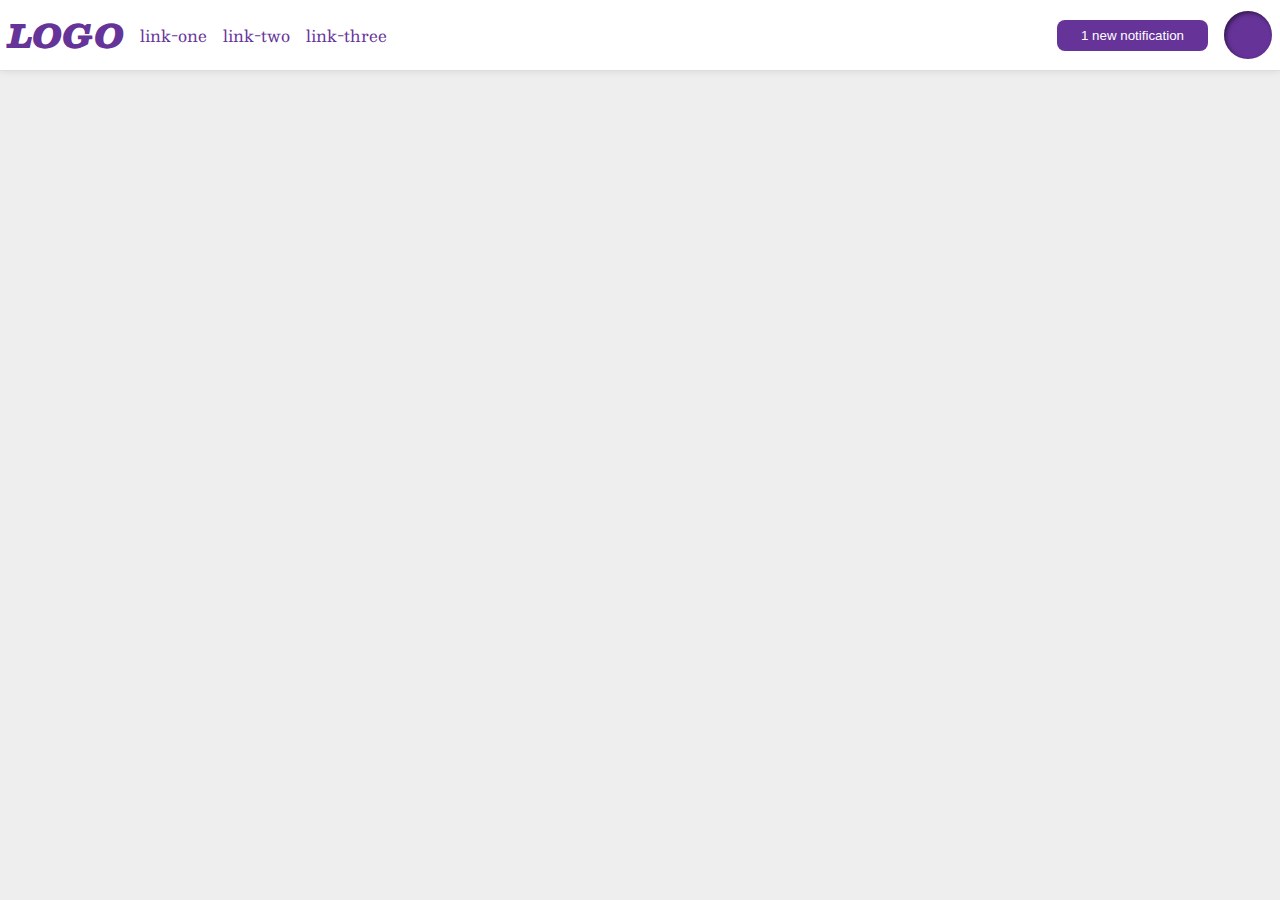
<file: flex/03-flex-header-2/index.html>
<!DOCTYPE html>
<html lang="en">
<head>
  <meta charset="UTF-8">
  <meta http-equiv="X-UA-Compatible" content="IE=edge">
  <meta name="viewport" content="width=device-width, initial-scale=1.0">
  <title>Flex Header 2</title>
  <link rel="stylesheet" href="style.css">
</head>
<body>
  <div class="header">
    <div class="left-items">
      <div class="logo">
        LOGO
      </div>
      <ul class="links">
        <li><a href="google.com">link-one</a></li>
        <li><a href="google.com">link-two</a></li>
        <li><a href="google.com">link-three</a></li>
      </ul>
    </div>
    <div class="right-items">
      <button class="notifications">
        1 new notification
      </button>
      <div class="profile-image"></div>
    </div>
  </div>
</body>
</html>
</file>
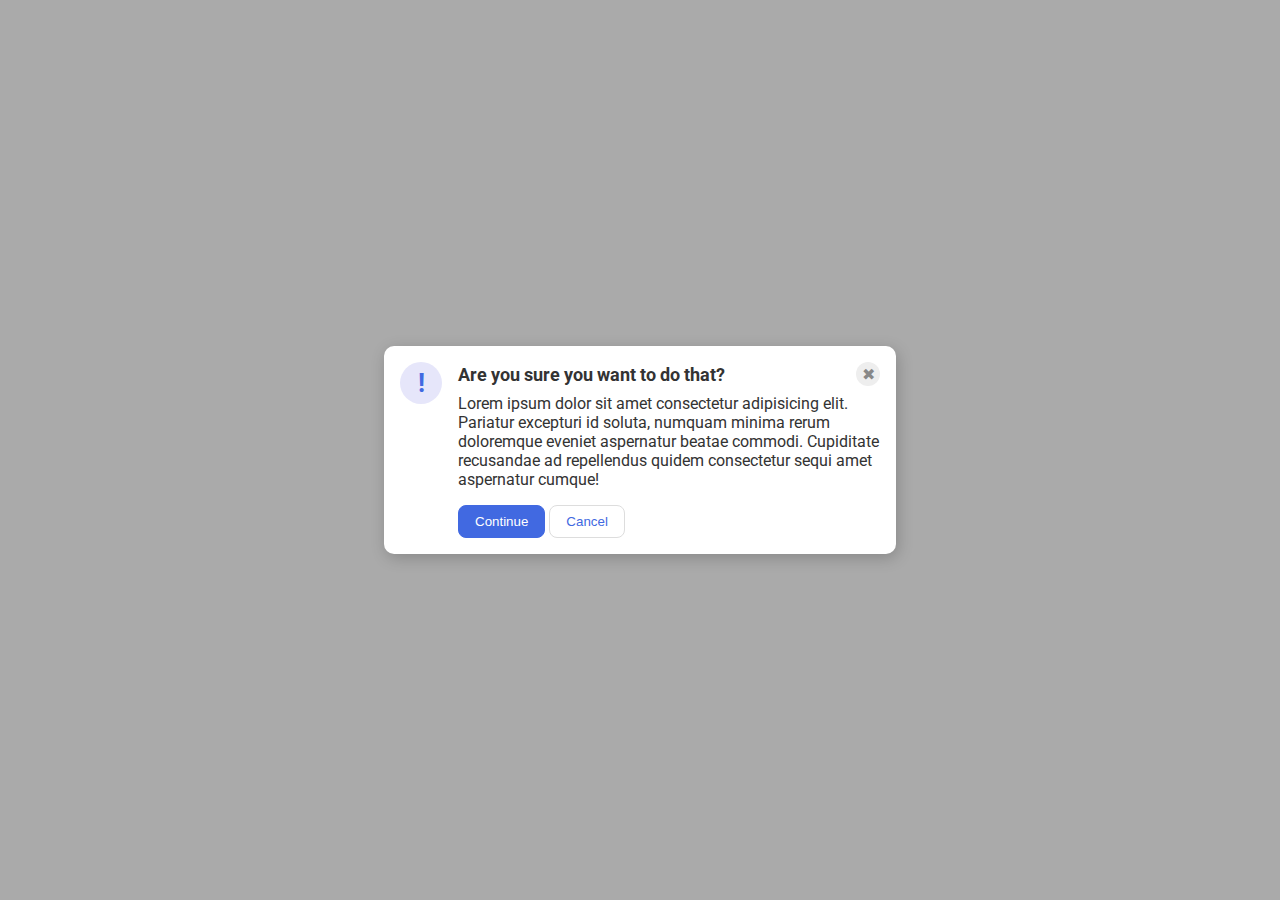
<file: flex/05-flex-modal/index.html>
<!DOCTYPE html>
<html lang="en">
<head>
  <meta charset="UTF-8">
  <meta http-equiv="X-UA-Compatible" content="IE=edge">
  <meta name="viewport" content="width=device-width, initial-scale=1.0">
  <link rel="stylesheet" href="style.css">
  <title>Modal</title>
</head>
<body>
  <div class="modal">
    <div class="icon">!</div>
    <div class="container">
      <div class="header">Are you sure you want to do that?
        <div class="close-button">✖</div>
      </div>
      <div class="text">Lorem ipsum dolor sit amet consectetur adipisicing elit. Pariatur excepturi id soluta, numquam minima rerum doloremque eveniet aspernatur beatae commodi. Cupiditate recusandae ad repellendus quidem consectetur sequi amet aspernatur cumque!</div>
      <button class="continue">Continue</button>
      <button class="cancel">Cancel</button>
    </div>
  </div>
</body>
</html>
</file>
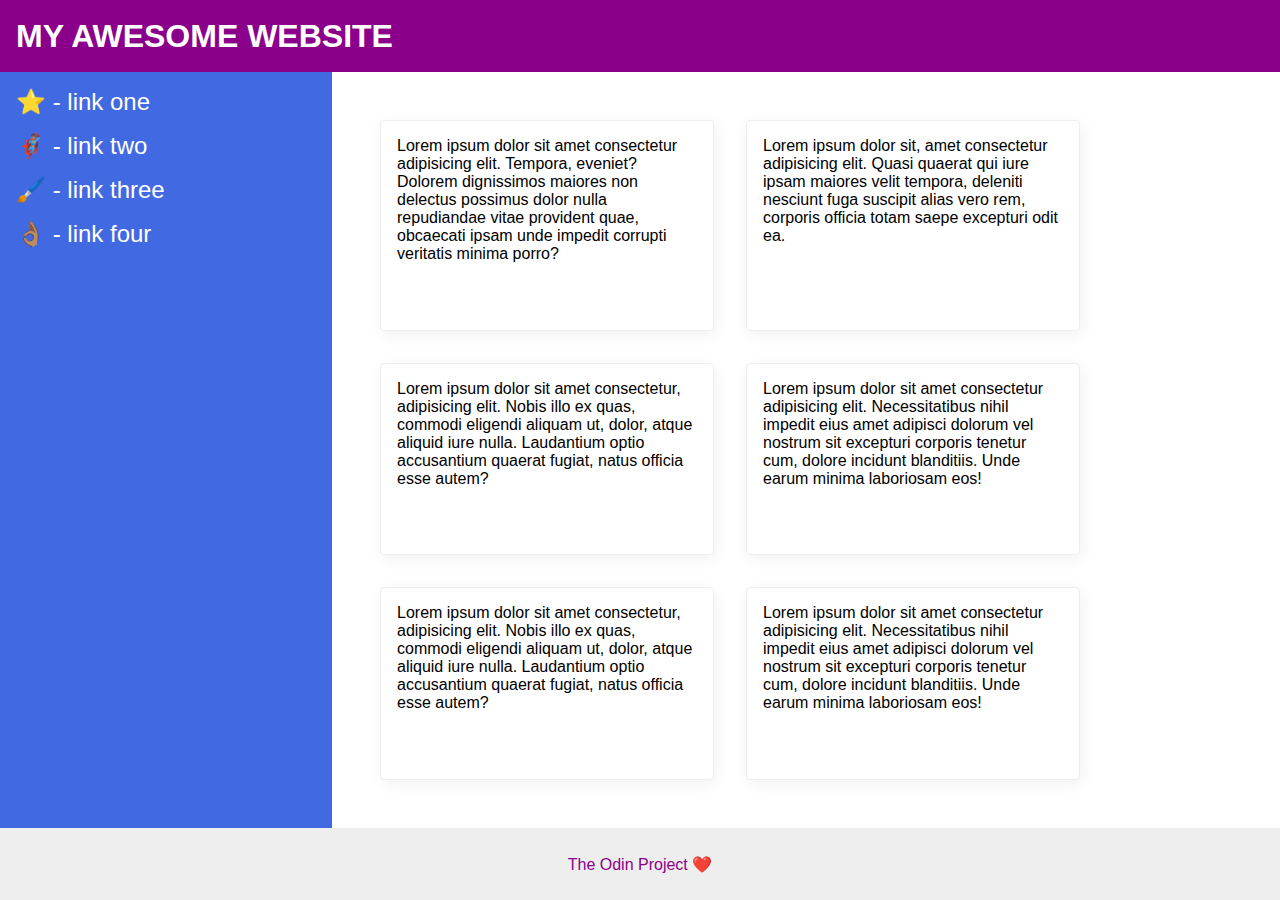
<file: flex/07-flex-layout-2/index.html>
<!DOCTYPE html>
<html lang="en">
<head>
  <meta charset="UTF-8">
  <meta http-equiv="X-UA-Compatible" content="IE=edge">
  <meta name="viewport" content="width=device-width, initial-scale=1.0">
  <title>The Holy Grail</title>
  <link rel="stylesheet" href="style.css">
</head>
<body>
  <div class="header">
    MY AWESOME WEBSITE
  </div>
  <div class="content">
    <div class="sidebar">
      <ul>
        <li><a href="google.com">⭐ - link one</a></li>
        <li><a href="google.com">🦸🏽‍♂️ - link two</a></li>
        <li><a href="google.com">🖌️ - link three</a></li>
        <li><a href="google.com"> 👌🏽 - link four</a></li>
      </ul>
    </div>
    <div class="cards">
      <div class="card">Lorem ipsum dolor sit amet consectetur adipisicing elit. Tempora, eveniet? Dolorem dignissimos maiores non delectus possimus dolor nulla repudiandae vitae provident quae, obcaecati ipsam unde impedit corrupti veritatis minima porro?</div>
      <div class="card">Lorem ipsum dolor sit, amet consectetur adipisicing elit. Quasi quaerat qui iure ipsam maiores velit tempora, deleniti nesciunt fuga suscipit alias vero rem, corporis officia totam saepe excepturi odit ea.</div>
      <div class="card">Lorem ipsum dolor sit amet consectetur, adipisicing elit. Nobis illo ex quas, commodi eligendi aliquam ut, dolor, atque aliquid iure nulla. Laudantium optio accusantium quaerat fugiat, natus officia esse autem?</div>
      <div class="card">Lorem ipsum dolor sit amet consectetur adipisicing elit. Necessitatibus nihil impedit eius amet adipisci dolorum vel nostrum sit excepturi corporis tenetur cum, dolore incidunt blanditiis. Unde earum minima laboriosam eos!</div>
      <div class="card">Lorem ipsum dolor sit amet consectetur, adipisicing elit. Nobis illo ex quas, commodi eligendi aliquam ut, dolor, atque aliquid iure nulla. Laudantium optio accusantium quaerat fugiat, natus officia esse autem?</div>
      <div class="card">Lorem ipsum dolor sit amet consectetur adipisicing elit. Necessitatibus nihil impedit eius amet adipisci dolorum vel nostrum sit excepturi corporis tenetur cum, dolore incidunt blanditiis. Unde earum minima laboriosam eos!</div>
    </div>
  </div>
  <div class="footer">
    The Odin Project ❤️
  </div>
</body>
</html>
</file>
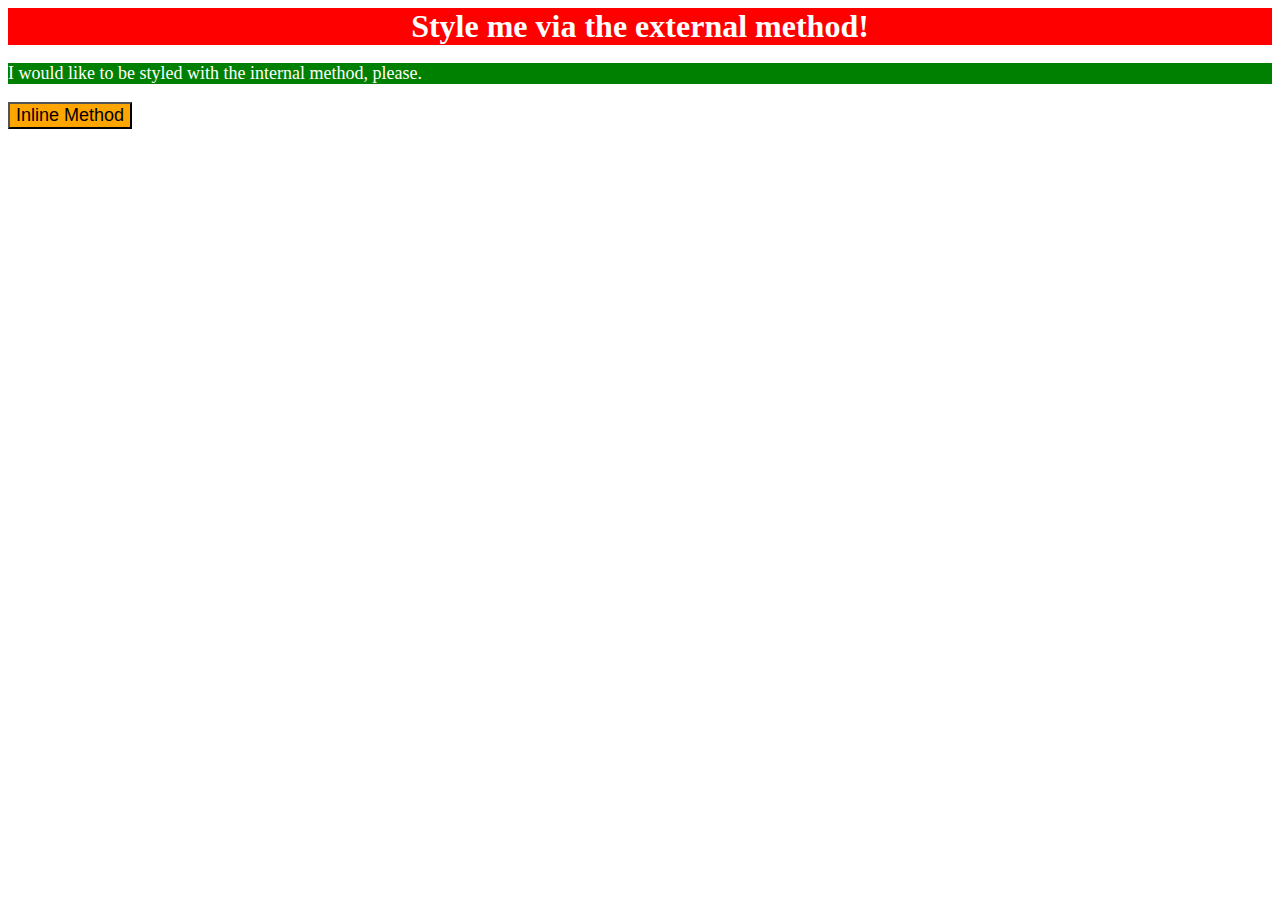
<file: foundations/01-css-methods/index.html>
<!DOCTYPE html>
<html lang="en">
<head>
  <meta charset="UTF-8">
  <meta http-equiv="X-UA-Compatible" content="IE=edge">
  <meta name="viewport" content="width=device-width, initial-scale=1.0">
  <title>Methods for Adding CSS</title>
  <link rel="stylesheet" href="styles.css">
  <style>
    p {
      background-color: green;
      color: white;
      font-size: 18px;
    }
  </style>
</head>
<body>
  <div>Style me via the external method!</div>
  <p>I would like to be styled with the internal method, please.</p>
  <button style="background-color: orange; font-size: 18px;">Inline Method</button>
</body>
</html>
</file>
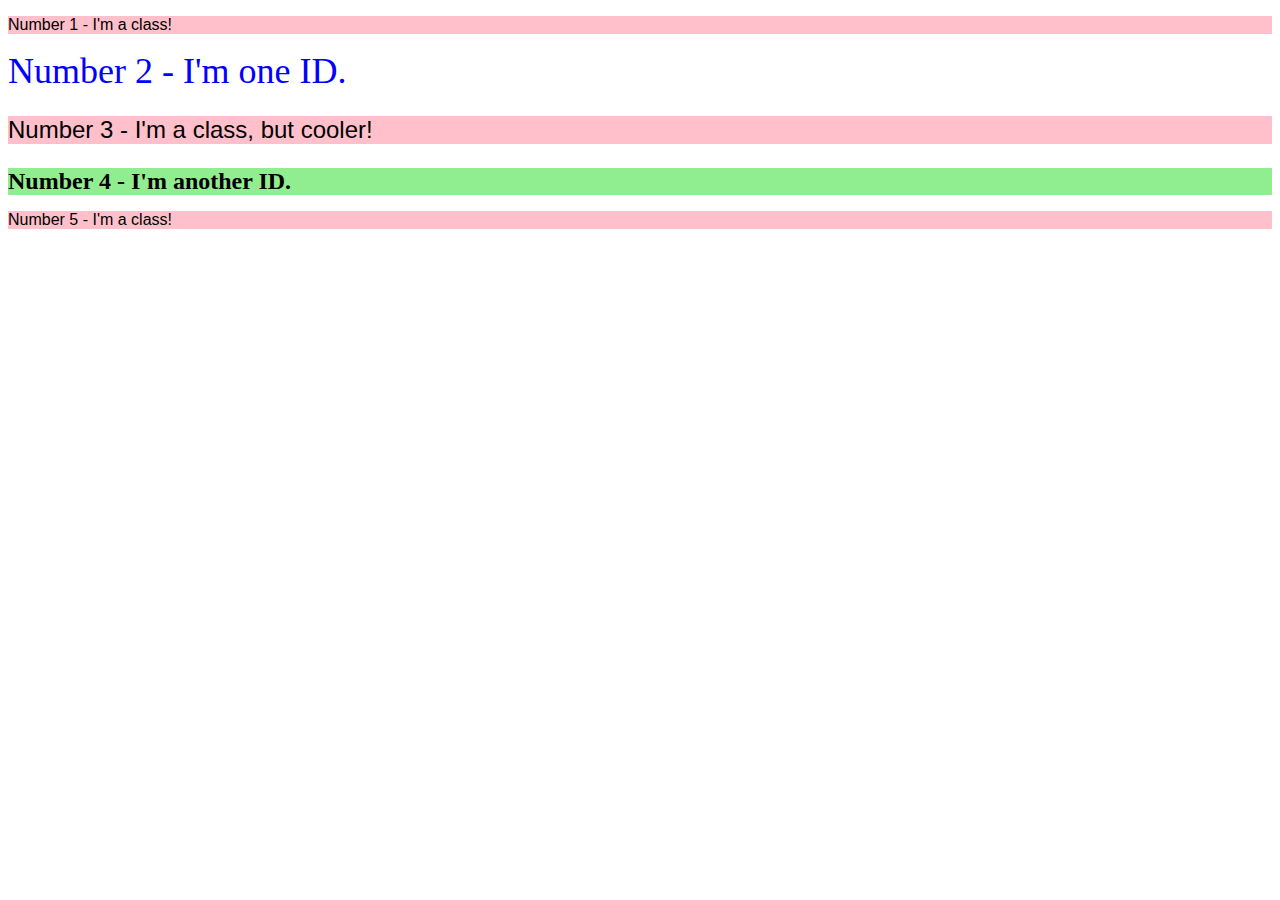
<file: foundations/02-class-id-selectors/index.html>
<!DOCTYPE html>
<html lang="en">
<head>
  <meta charset="UTF-8">
  <meta http-equiv="X-UA-Compatible" content="IE=edge">
  <meta name="viewport" content="width=device-width, initial-scale=1.0">
  <title>Class and ID Selectors</title>
  <link rel="stylesheet" href="style.css">
</head>
<body>
  <p class="odd-elements" >Number 1 - I'm a class!</p>
  <div id="numbertwo">Number 2 - I'm one ID.</div>
  <p class="odd-elements numberthree">Number 3 - I'm a class, but cooler!</p>
  <div id="numberfour">Number 4 - I'm another ID.</div>
  <p class="odd-elements">Number 5 - I'm a class!</p>
</body>
</html>
</file>
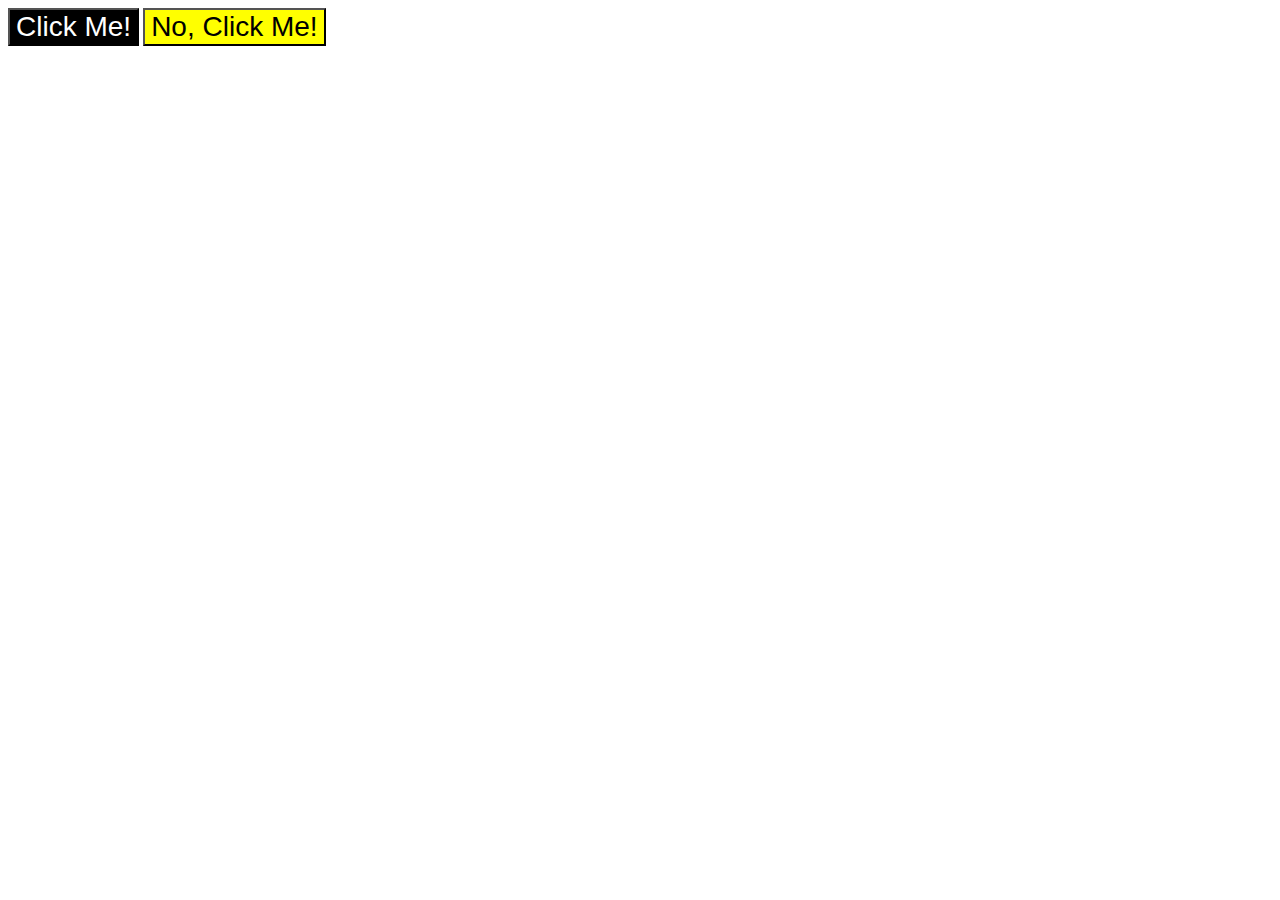
<file: foundations/03-grouping-selectors/index.html>
<!DOCTYPE html>
<html lang="en">
<head>
  <meta charset="UTF-8">
  <meta http-equiv="X-UA-Compatible" content="IE=edge">
  <meta name="viewport" content="width=device-width, initial-scale=1.0">
  <title>Grouping Selectors</title>
  <link rel="stylesheet" href="style.css">
</head>
<body>
  <button class="first">Click Me!</button>
  <button class="second">No, Click Me!</button>
</body>
</html>
</file>
<file: flex/03-flex-header-2/style.css>
/* this is some magical font-importing.  
you'll learn about it later. */
@import url('https://fonts.googleapis.com/css2?family=Besley:ital,wght@0,400;1,900&display=swap');

body {
  margin: 0;
  background: #eee;
  font-family: Besley, serif;
}

.header {
  background: white;
  border-bottom: 1px solid #ddd;
  box-shadow: 0 0 8px rgba(0,0,0,.1);
  display: flex;
  align-items: center;
  justify-content: space-between;
  padding: 8px;
}

.left-items, 
.right-items {
  display: flex;
  align-items: center;
  justify-content: space-between;
  gap: 16px;
}

.profile-image {
  background: rebeccapurple;
  box-shadow: inset 2px 2px 4px rgba(0,0,0,.5);
  border-radius: 50%;
  width: 48px;
  height:  48px;
}

.logo {
  color: rebeccapurple;
  font-size: 32px;
  font-weight: 900;
  font-style: italic;
}

button {
  border: none;
  border-radius: 8px;
  background: rebeccapurple;
  color: white;
  padding: 8px 24px;
}

a {
  /* this removes the line under our links */
  text-decoration: none;
  color: rebeccapurple;
}

ul {
  list-style-type: none;
  display: flex;
  margin: 0px;
  padding: 0px;
  gap: 16px;
}
</file>
<file: flex/05-flex-modal/style.css>
@import url('https://fonts.googleapis.com/css2?family=Roboto:wght@400;700&display=swap');

html, body {
  height: 100%;
}

body {
  font-family: Roboto, sans-serif;
  margin: 0;
  background: #aaa;
  color: #333;
  /* I'll give you this one for free lol */
  display: flex;
  align-items: center;
  justify-content: center;
}

.modal {
  background: white;
  width: 480px;
  border-radius: 10px;
  box-shadow: 2px 4px 16px rgba(0,0,0,.2);
  display: flex;
  gap: 16px;
  padding: 16px;
}

.icon {
  color: royalblue;
  font-size: 26px;
  font-weight: 700;
  background: lavender;
  width: 42px;
  height: 42px;
  border-radius: 50%;
  display: flex;
  align-items: center;
  justify-content: center;
  flex-shrink: 0;
}

.close-button {
  background: #eee;
  border-radius: 50%;
  color: #888;
  font-weight: 400;
  font-size: 16px;
  height: 24px;
  width: 24px;
  display: flex;
  align-items: center;
  justify-content: center;
}

button {
  padding: 8px 16px;
  border-radius: 8px;
}

button.continue {
  background: royalblue;
  border: 1px solid royalblue;
  color: white;
}

button.cancel {
  background: white;
  border: 1px solid #ddd;
  color: royalblue;
}

.header {
  display: flex;
  align-items: center;
  justify-content: space-between;
  font-size: 18px;
  font-weight: 700;
  margin-bottom: 8px;
}

.text {
  margin-bottom: 16px;
}
</file>
<file: flex/07-flex-layout-2/style.css>
body {
  font-family: -apple-system, BlinkMacSystemFont, 'Segoe UI', Roboto, Oxygen, Ubuntu, Cantarell, 'Open Sans', 'Helvetica Neue', sans-serif;
  margin: 0;
  min-height: 100vh;
  display: flex;
  flex-direction: column;
}

.header {
  height: 72px;
  background: darkmagenta;
  color: white;
  font-size: 32px;
  font-weight: 900;
  padding: 0 16px;
  display: flex;
  align-items: center;
}

.footer {
  height: 72px;
  background: #eee;
  color: darkmagenta;
  display: flex;
  justify-content: center;
  align-items: center;
}

.sidebar {
  width: 300px;
  background: royalblue;
  padding: 16px;
  flex-shrink: 0;
  }

.sidebar ul {
  list-style-type: none;
  margin: 0;
  padding: 0;

}

li {
  margin-bottom: 16px;
}

.sidebar a {
  text-decoration: none;
  color: white;
  font-size: 24px;
}
.card {
  border: 1px solid #eee;
  box-shadow: 2px 4px 16px rgba(0,0,0,.06);
  border-radius: 4px;
  padding: 16px;
  margin: 16px;
  width: 300px;
}

.content {
  display: flex;
  flex: 1;
}

.cards {
  display: flex;
  flex-wrap: wrap;
  padding: 32px;
  
}
</file>
<file: foundations/01-css-methods/styles.css>
div {
  color: white;
  background-color: red;
  font-size: 32px;
  text-align: center;
  font-weight: bold;
}
</file>
<file: foundations/02-class-id-selectors/style.css>
.odd-elements {
  background-color: #ffc0cb;
  font-family: Verdana, sans-serif;
}

#numbertwo {
  color: #0000ff;
  font-size: 36px;
}

.numberthree {
  font-size: 24px;
}

#numberfour {
  background-color: #90ee90;
  font-size: 24px;
  font-weight: bold;
}
</file>
<file: foundations/03-grouping-selectors/style.css>
.first,
.second {
  font-size: 28px;
  font-family: Helvetica, "Times New Roman", sans-serif;
}

.first {
  background-color: black;
  color: white;
}

.second {
  background-color: yellow;
}
</file>
